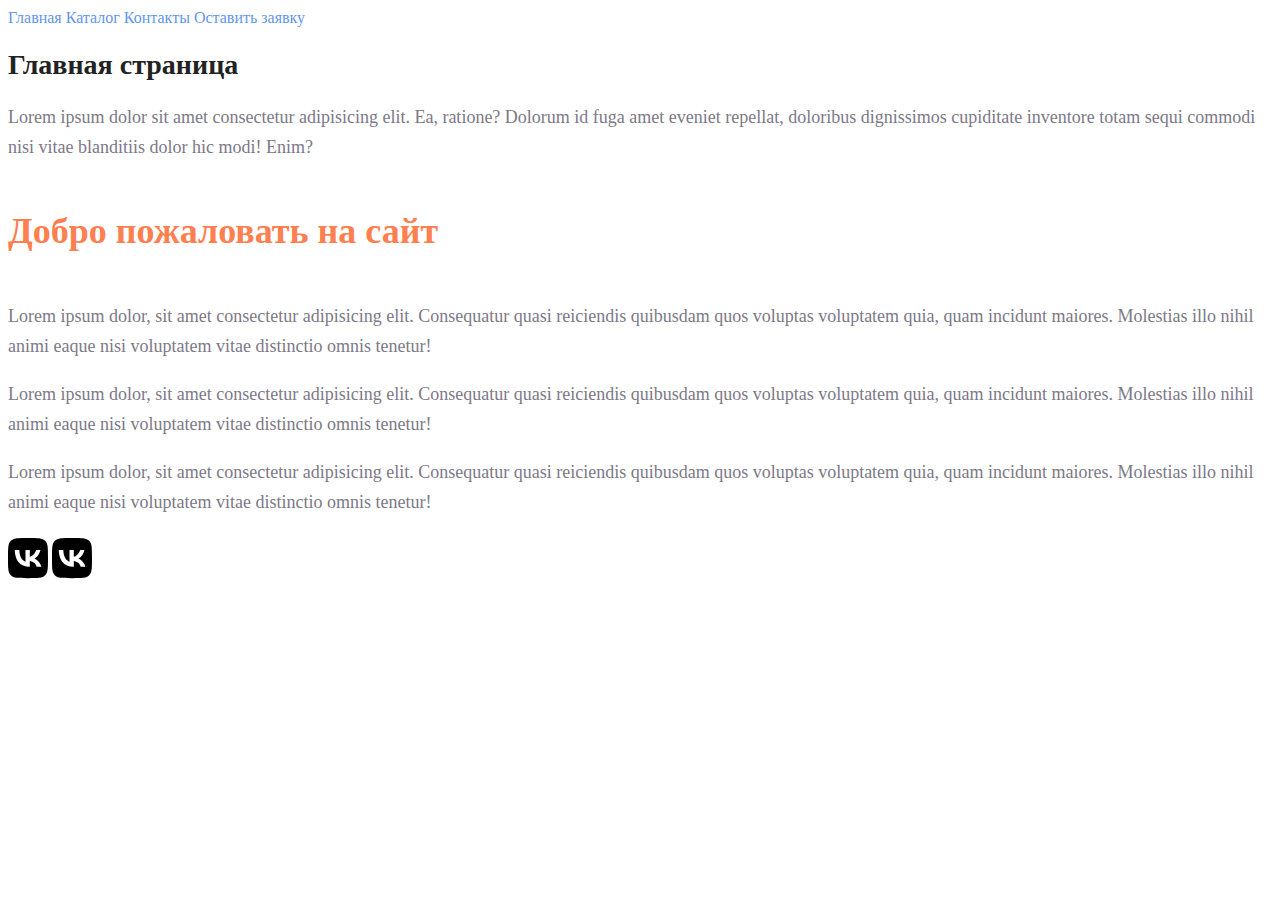
<file: index.html>
<!DOCTYPE html>
<html lang="ru">
<head>
    <meta charset="UTF-8">
    <meta name="viewport" content="width=device-width, initial-scale=1.0">
    <title>Document</title>
    <link rel="stylesheet" href="style.css">
</head>
<body>
    <a class="nav__link" href="index.html">Главная</a>
    <a class="nav__link" href="catalog/catalog.html">Каталог</a>
    <a class="nav__link" href="contacs/contacs.html">Контакты</a>
    <a class="nav__link" href="form.html">Оставить заявку</a>
    

    <h1 class="title">Главная страница</h1>

    <p class="text">Lorem ipsum dolor sit amet consectetur adipisicing elit. Ea, ratione? Dolorum id fuga amet eveniet repellat,
        doloribus dignissimos cupiditate inventore totam sequi commodi nisi vitae blanditiis dolor hic modi! Enim?</p>

    <h2 class="subtitle">Добро пожаловать на сайт</h2>

    <p class="text">Lorem ipsum dolor, sit amet consectetur adipisicing elit. Consequatur quasi reiciendis quibusdam quos voluptas
        voluptatem quia, quam incidunt maiores. Molestias illo nihil animi eaque nisi voluptatem vitae distinctio omnis
        tenetur!</p>
    <p class="text">Lorem ipsum dolor, sit amet consectetur adipisicing elit. Consequatur quasi reiciendis quibusdam quos voluptas
        voluptatem quia, quam incidunt maiores. Molestias illo nihil animi eaque nisi voluptatem vitae distinctio omnis
        tenetur!</p>
    <p class="text">Lorem ipsum dolor, sit amet consectetur adipisicing elit. Consequatur quasi reiciendis quibusdam quos voluptas
        voluptatem quia, quam incidunt maiores. Molestias illo nihil animi eaque nisi voluptatem vitae distinctio omnis
        tenetur!</p>
    
    <a href="https://vk.com"><img width="40" src="img/vk.svg" alt="VK"></a>
    <a href="https://vk.com"><img width="40" src="img/vk.svg" alt="VK"></a>
    
</body>
</html>
</file>
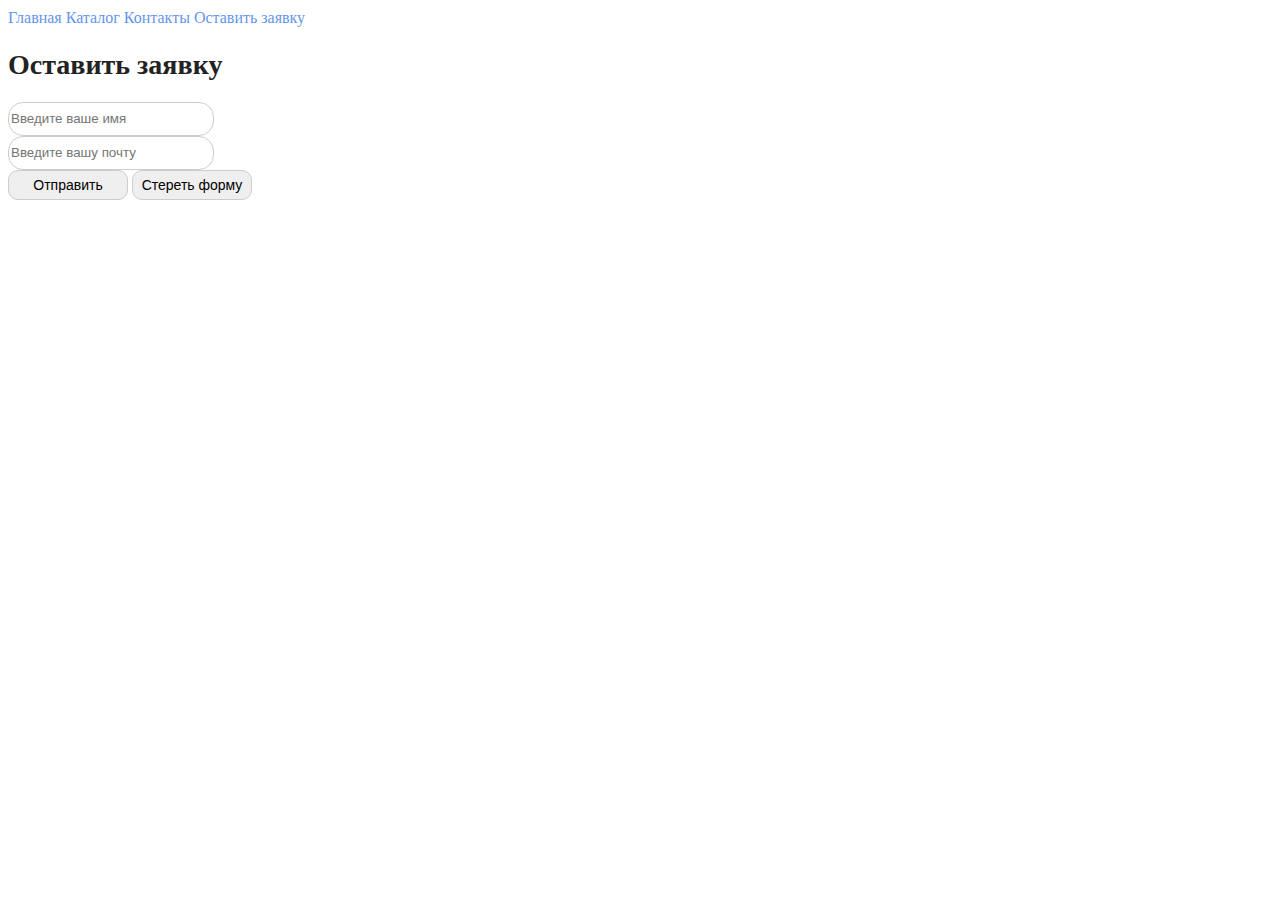
<file: form.html>
<!DOCTYPE html>
<html lang="en">
<head>
    <meta charset="UTF-8">
    <meta name="viewport" content="width=device-width, initial-scale=1.0">
    <title>Document</title>
    <link rel="stylesheet" href="style.css">
</head>
<body>
    <a class="nav__link" href="index.html">Главная</a>
    <a class="nav__link" href="catalog/catalog.html">Каталог</a>
    <a class="nav__link" href="contacs/contacs.html">Контакты</a>
    <a class="nav__link" href="form.html">Оставить заявку</a>
    <h1 class="title">Оставить заявку</h1>
    <form action="">
        <input class="form__input" type="text" placeholder="Введите ваше имя"><br>
        <input class="form__input" type="email" placeholder="Введите вашу почту"><br>
        <button class="form__button" type="submit">Отправить</button>
        <button class="form__button" type="reset">Стереть форму</button>
    </form>
</body>
</html>
</file>
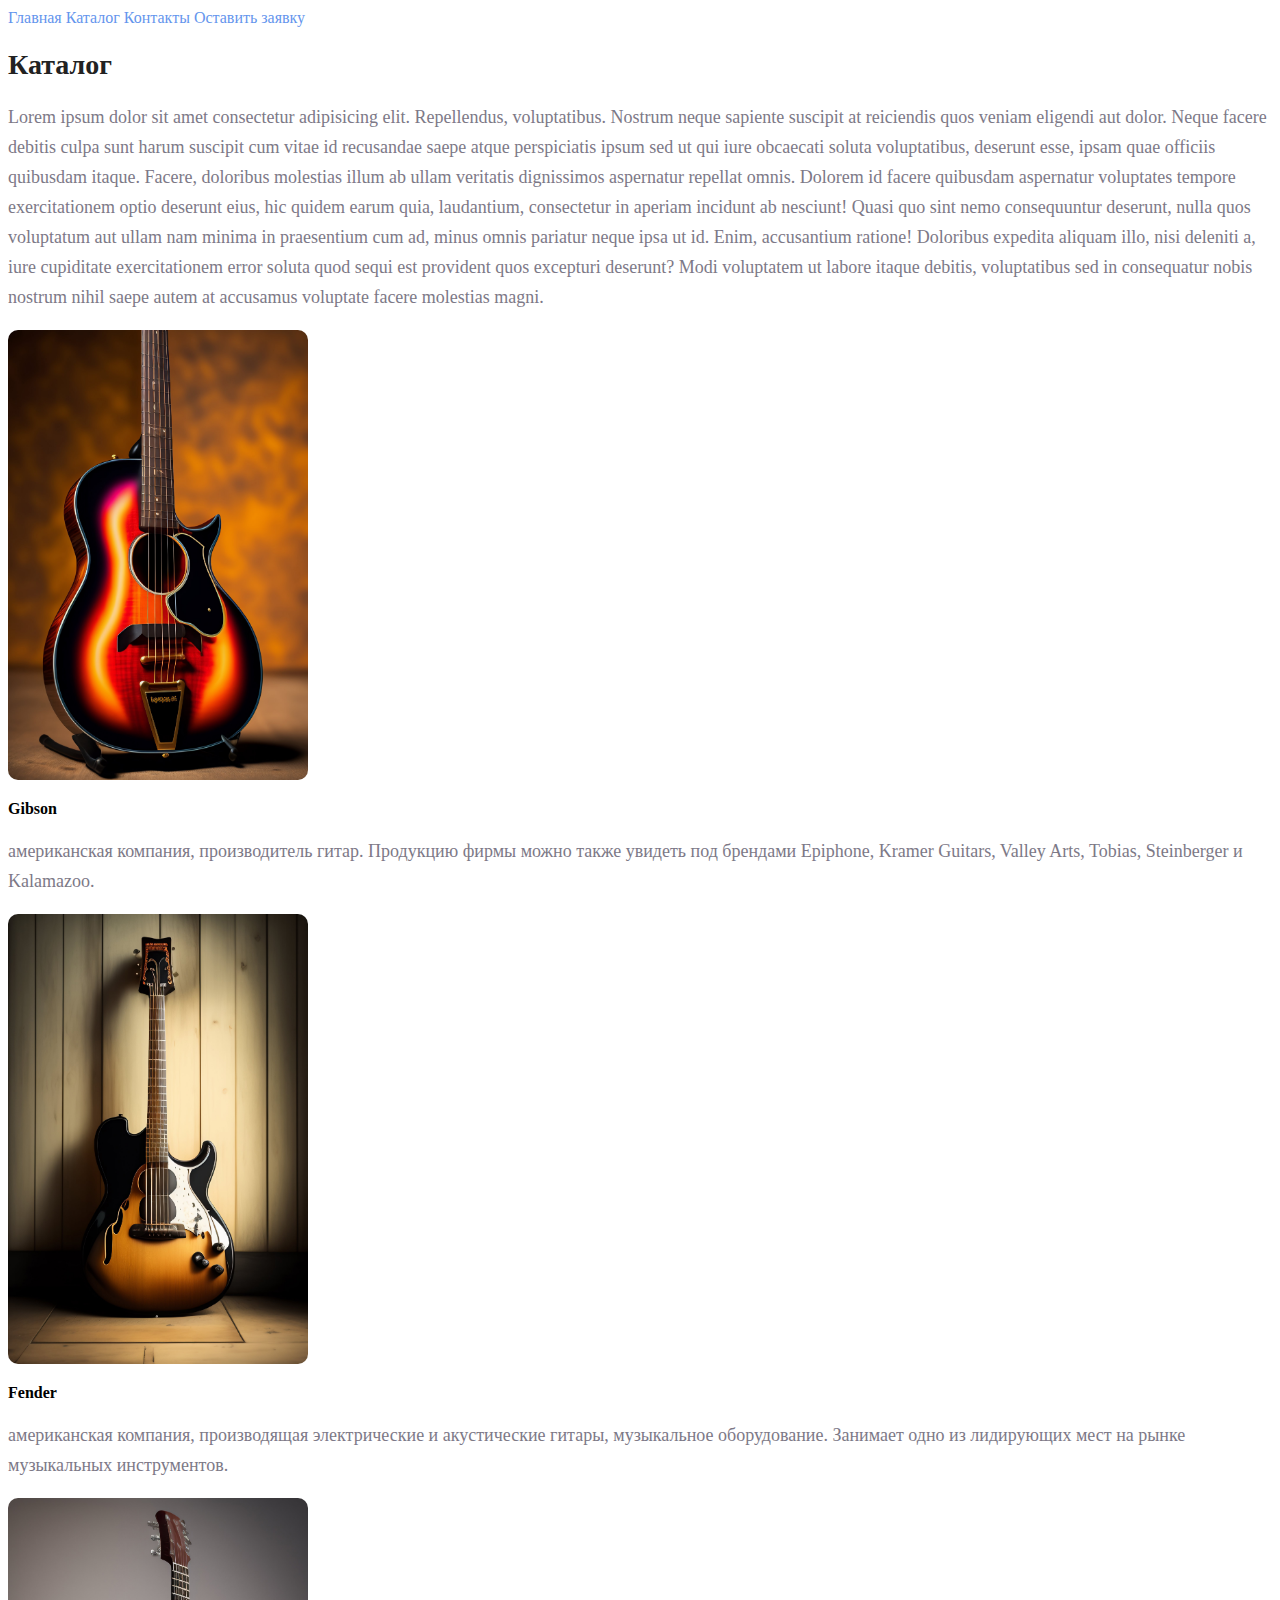
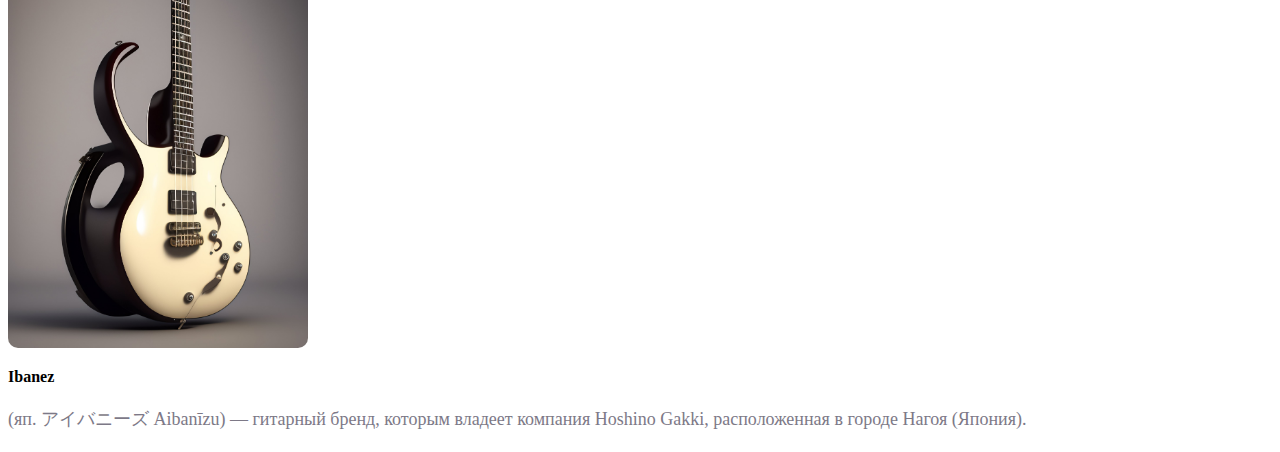
<file: catalog/catalog.html>
<!DOCTYPE html>
<html lang="ru">
<head>
    <meta charset="UTF-8">
    <meta name="viewport" content="width=device-width, initial-scale=1.0">
    <title>Document</title>
    <link rel="stylesheet" href="../style.css">
</head>
<body>
    <a class="nav__link" href="../index.html">Главная</a>
    <a class="nav__link" href="catalog.html">Каталог</a>
    <a class="nav__link" href="../contacs/contacs.html">Контакты</a>
    <a class="nav__link" href="../form.html">Оставить заявку</a>

    <h1 class="title">Каталог</h1>

    <p class="text">Lorem ipsum dolor sit amet consectetur adipisicing elit. Repellendus, voluptatibus. Nostrum neque sapiente
        suscipit at reiciendis quos veniam eligendi aut dolor. Neque facere debitis culpa sunt harum suscipit cum vitae
        id recusandae saepe atque perspiciatis ipsum sed ut qui iure obcaecati soluta voluptatibus, deserunt esse, ipsam
        quae officiis quibusdam itaque. Facere, doloribus molestias illum ab ullam veritatis dignissimos aspernatur
        repellat omnis. Dolorem id facere quibusdam aspernatur voluptates tempore exercitationem optio deserunt eius,
        hic quidem earum quia, laudantium, consectetur in aperiam incidunt ab nesciunt! Quasi quo sint nemo consequuntur
        deserunt, nulla quos voluptatum aut ullam nam minima in praesentium cum ad, minus omnis pariatur neque ipsa ut
        id. Enim, accusantium ratione! Doloribus expedita aliquam illo, nisi deleniti a, iure cupiditate exercitationem
        error soluta quod sequi est provident quos excepturi deserunt? Modi voluptatem ut labore itaque debitis,
        voluptatibus sed in consequatur nobis nostrum nihil saepe autem at accusamus voluptate facere molestias magni.
    </p>

    <img class="about__photo" width="300" src="../img/gibson.jpg" alt="Gibson">
    <p><strong>Gibson</strong></p>
    <p class="text"> американская компания, производитель гитар. Продукцию фирмы можно также увидеть под брендами Epiphone, Kramer Guitars, Valley Arts, Tobias, Steinberger и Kalamazoo.</p>

    <img class="about__photo" width="300" src="../img/fender.jpg" alt="Fender">
    <p><strong>Fender</strong></p>
    <p class="text"> американская компания, производящая электрические и акустические гитары, музыкальное оборудование. Занимает одно из лидирующих мест на рынке музыкальных инструментов.</p>

    <img class="about__photo" width="300" src="../img/ibanez.jpg" alt="Ibanez">
    <p><Strong>Ibanez</Strong></p>
    <p class="text">(яп. アイバニーズ Aibanīzu) — гитарный бренд, которым владеет компания Hoshino Gakki, расположенная в городе Нагоя (Япония).</p>



</body>
</html>
</file>
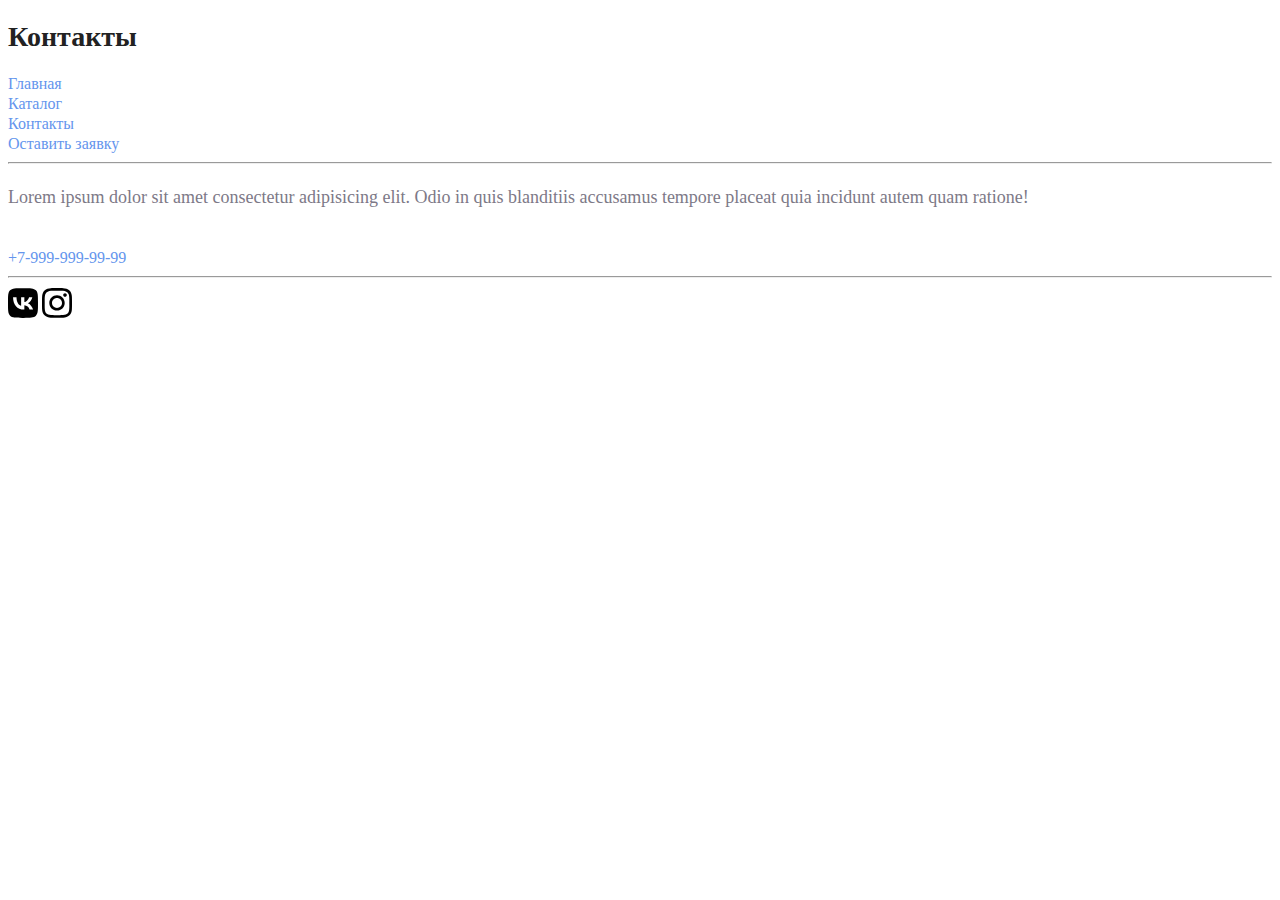
<file: contacs/contacs.html>
<!DOCTYPE html>
<html lang="en">
<head>
    <meta charset="UTF-8">
    <meta name="viewport" content="width=device-width, initial-scale=1.0">
    <title>Document</title>
    <link rel="stylesheet" href="../style.css">
</head>
<body>
    <!DOCTYPE html>
<html lang="en">

<head>
    <meta charset="UTF-8">
    <meta name="viewport" content="width=device-width, initial-scale=1.0">
    <title>Контакты</title>
</head>

<body>
    <nav>
        <h1 class="title">Контакты</h1>
        <li><a class="nav__link" href="../index.html">Главная</a></li>
        <li><a class="nav__link" href="../catalog/catalog.html">Каталог</a></li>
        <li><a class="nav__link" href="contacs.html">Контакты</a></li>
        <li><a class="nav__link" href="../form.html">Оставить заявку</a></li>
    </nav>

    <hr>
    <p class="text">Lorem ipsum dolor sit amet consectetur adipisicing elit. Odio in quis blanditiis accusamus tempore placeat quia
        incidunt autem quam ratione!</p><br>

    <a class="nav__link" href="tel:+79999999999">+7-999-999-99-99</a><br>
    <hr>
    
    <a href="https://vk.com"> <img src="../img/vk.svg" width="30" alt="Facebook"></a>
    <a href="https://www.instagram.com/"> <img src="../img/instagram.svg" width="30" alt="Instagram"></a>

   

</body>

</html>
</body>
</html>
</file>
<file: style.css>
a {
    text-decoration: none;
}

.nav__link {
    color: cornflowerblue;
    font-size: 16px;
    line-height: 20px;
}

.title {
    color: #222222;
    font-size: 28px;
    line-height: 36px;
    font-weight: bold;
}

.text {
    font-style: normal;
    font-weight: 300;
    font-size: 18px;
    line-height: 30px;
    color: #7D7987;
}

.subtitle {
    color: coral;
    font-style: normal;
    font-weight: 700;
    font-size: 36px;
    line-height: 80px;
}

.about__photo{
    border-radius: 10px;
}

.form__input{
    width: 200px;
    height: 30px;
    outline: none;
    border: 1px solid #ccc;
    border-radius: 15px;
    line-height: 30px;
    font-family: sans-serif;

}

.form__button{
    font-size: 14px;
    width: 120px;
    height: 30px;
    border-radius: 10px;
    border: 1px solid #ccc;

}
</file>
